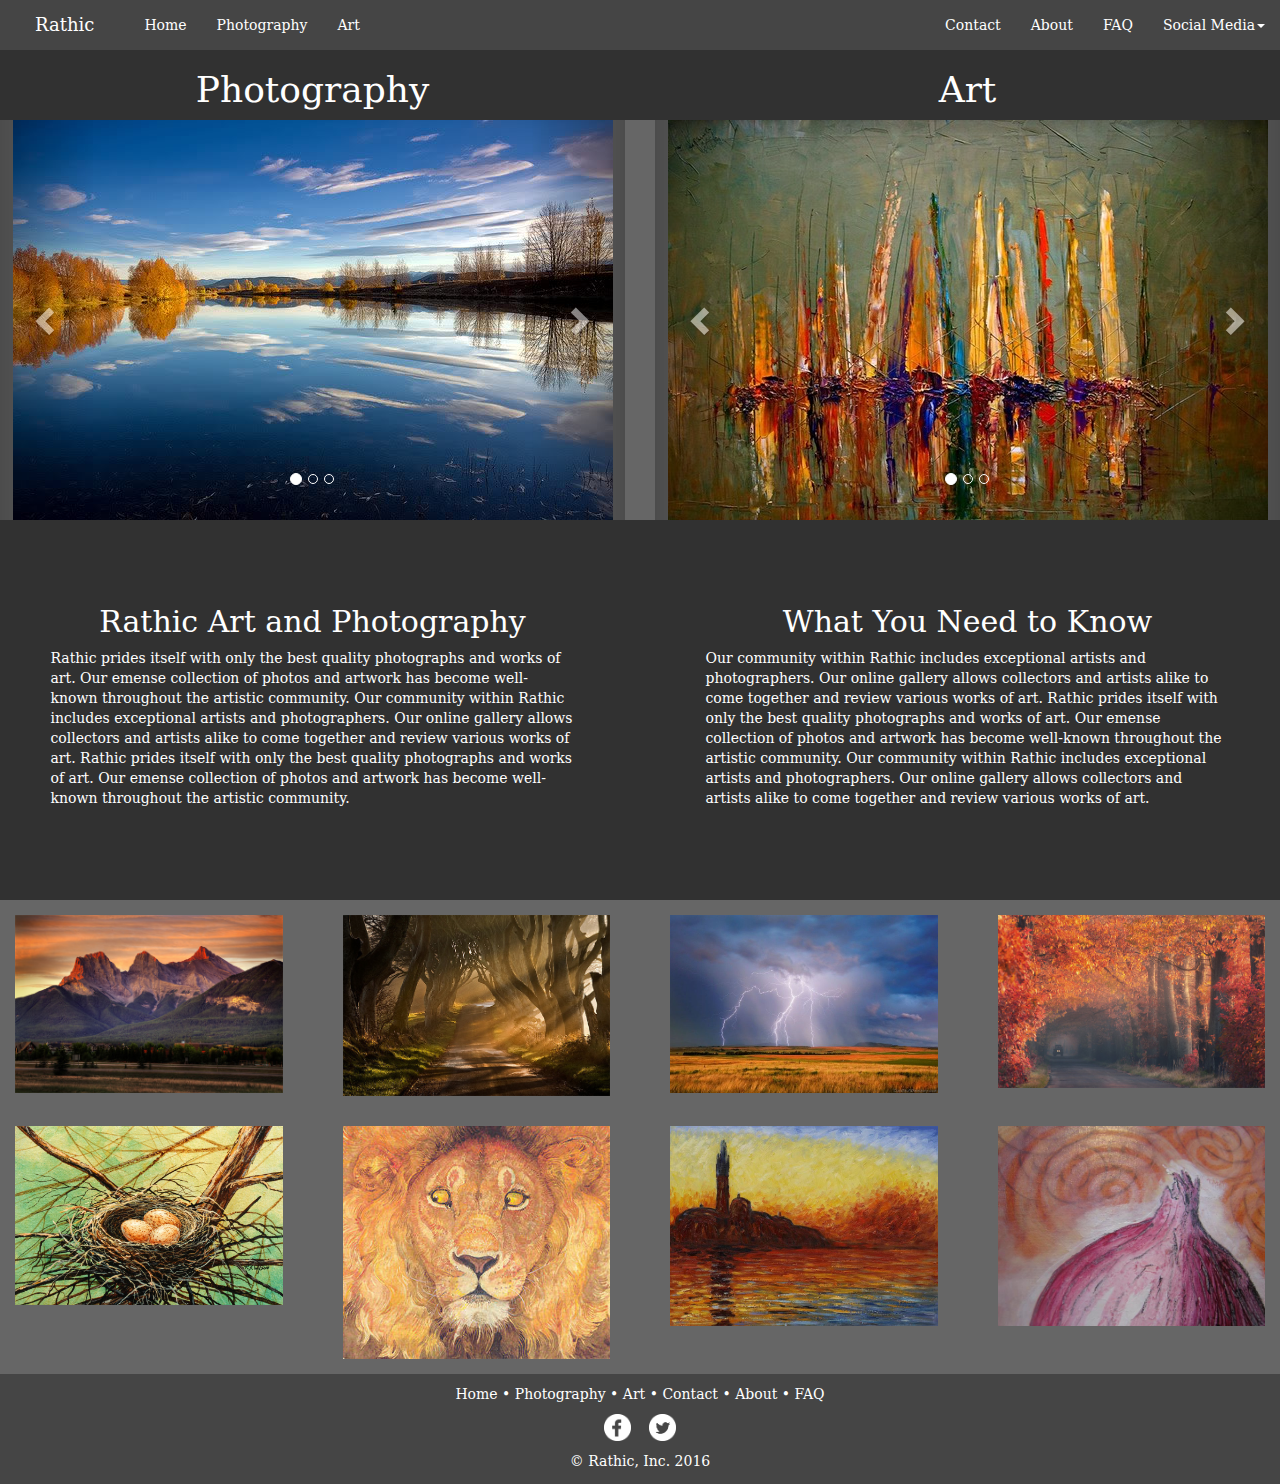
<file: index.html>
<!DOCTYPE html>
<html lang="en">
<!-- Created by Brett Saindon -->
  <head>
    <meta charset="utf-8">
	<meta http-equiv="X-UA-Compatible" content="IE=edge">
	<meta name="viewport" content="width=device-width, initial-scale=1">
    <title>Rathic Art & Photography</title>
    <link rel="icon" href="images/icon.png">
    <!-- Bootstrap -->
	<link href="css/bootstrap.css" rel="stylesheet">
	<link href="css/style.css" rel="stylesheet" type="text/css">

	<!-- HTML5 shim and Respond.js for IE8 support of HTML5 elements and media queries -->
	<!-- WARNING: Respond.js doesn't work if you view the page via file:// -->
	<!--[if lt IE 9]>
		  <script src="https://oss.maxcdn.com/html5shiv/3.7.2/html5shiv.min.js"></script>
		  <script src="https://oss.maxcdn.com/respond/1.4.2/respond.min.js"></script>
		<![endif]-->
  </head>
  <body>
  
  <div class="container-fluid">
    <nav>
      <div class="container-fluid">
        <!-- Brand and toggle get grouped for better mobile display -->
        <div class="navbar-header">
          <button type="button" class="navbar-toggle collapsed" data-toggle="collapse" data-target="#defaultNavbar1" aria-expanded="false"><span class="sr-only">Toggle navigation</span><span class="icon-bar"></span><span class="icon-bar"></span>Links<span class="icon-bar"></span></button>
          <a class="navbar-brand" href="index.html">Rathic</a></div>
        <!-- Collect the nav links, forms, and other content for toggling -->
        <div class="collapse navbar-collapse" id="defaultNavbar1">
          <ul class="nav navbar-nav">
            <li><a href="index.html">Home<span class="sr-only">(current)</span></a></li>
            <li><a href="photography.html">Photography</a></li>
            <li><a href="art.html">Art</a></li>
            
              </ul>
          
          
          <ul class="nav navbar-nav navbar-right">
            <li><a href="contact.html">Contact</a></li>
                        <li><a href="about.html">About</a></li>
                        <li><a href="faq.html">FAQ</a></li>
            <li class="dropdown"><a href="#" class="dropdown-toggle" data-toggle="dropdown" role="button" aria-haspopup="true" aria-expanded="false">Social Media<span class="caret"></span></a>
              <ul class="dropdown-menu">
                <li><a href="https://www.facebook.com/" target="_blank"><img src="images/facebook.png" alt="" width="27" height="27" border="0"/></a></li>
                <li><a href="https://twitter.com/?lang=en" target="_blank"><img src="images/twitter.png" width="27" height="27" alt=""/></a></li>
              </ul>
            </li>
          </ul>
        </div>
        <!-- /.navbar-collapse -->
      </div>
      <!-- /.container-fluid -->
    </nav><!-- ENDS NAVBAR -->
    
    
    
    <div class="row">
      <div class="col-xs-6 greyback hidden-sm hidden-xs"><!-- starts col 3 -->
      <h1>Photography</h1>
      </div><!-- ends col 3 -->
      <div class="col-xs-6 greyback hidden-sm hidden-xs"><!-- starts col 4 -->
      <h1>Art</h1>
      </div><!-- ends col 4 -->
    </div><!-- ends row 2 -->
    
    
    
    
    
    <div class="row"><!-- starts row 1 -->
      <div class="col-md-6"><!-- starts col 1 -->
      
        <div id="carousel1" class="carousel slide" data-ride="carousel"><!-- starts carousel -->
          <ol class="carousel-indicators">
            <li data-target="#carousel1" data-slide-to="0" class="active"></li>
            <li data-target="#carousel1" data-slide-to="1"></li>
            <li data-target="#carousel1" data-slide-to="2"></li>
          </ol>
          <div class="carousel-inner" role="listbox">
            <div class="item active"><img src="images/1.jpg" alt="First slide image" class="center-block">
              <div class="carousel-caption">
              </div>
            </div>
            <div class="item"><img src="images/2.jpeg" alt="Second slide image" class="center-block">
              <div class="carousel-caption">
              </div>
            </div>
            <div class="item"><img src="images/3.jpg" alt="Third slide image" class="center-block">
              <div class="carousel-caption">
              </div>
            </div>
          </div>
          <a class="left carousel-control" href="#carousel1" role="button" data-slide="prev"><span class="glyphicon glyphicon-chevron-left" aria-hidden="true"></span><span class="sr-only">Previous</span></a><a class="right carousel-control" href="#carousel1" role="button" data-slide="next"><span class="glyphicon glyphicon-chevron-right" aria-hidden="true"></span><span class="sr-only">Next</span></a></div><!-- ends carousel -->
          
      </div><!-- ends first col -->
      <div class="col-md-6">
      
        <div id="carousel2" class="carousel slide" data-ride="carousel"><!-- starts 2nd carousel -->
          <ol class="carousel-indicators">
            <li data-target="#carousel2" data-slide-to="0" class="active"></li>
            <li data-target="#carousel2" data-slide-to="1"></li>
            <li data-target="#carousel2" data-slide-to="2"></li>
          </ol>
          <div class="carousel-inner" role="listbox">
            <div class="item active"><img src="images/a1.jpg" alt="First slide image" class="center-block">
              <div class="carousel-caption">
              </div>
            </div>
            <div class="item"><img src="images/a2.jpg" alt="Second slide image" class="center-block">
              <div class="carousel-caption">
              </div>
            </div>
            <div class="item"><img src="images/a3.jpg" alt="Third slide image" class="center-block">
              <div class="carousel-caption">
              </div>
            </div>
          </div>
          <a class="left carousel-control" href="#carousel2" role="button" data-slide="prev"><span class="glyphicon glyphicon-chevron-left" aria-hidden="true"></span><span class="sr-only">Previous</span></a><a class="right carousel-control" href="#carousel2" role="button" data-slide="next"><span class="glyphicon glyphicon-chevron-right" aria-hidden="true"></span><span class="sr-only">Next</span></a></div><!-- ends 2nd carousel -->
      </div><!-- ends second col -->
    </div><!-- ends row 1 -->
    
    <div class="row">
      <div class="col-sm-6 greyback textin5"><!-- starts col 3 -->
      <h2>Rathic Art and Photography</h2>
      <p>Rathic prides itself with only the best quality photographs and works of art. Our emense collection of photos and artwork has become well-known throughout the artistic community. Our community within Rathic includes exceptional artists and photographers. Our online gallery allows collectors and artists alike to come together and review various works of art. Rathic prides itself with only the best quality photographs and works of art. Our emense collection of photos and artwork has become well-known throughout the artistic community.</p>
      </div><!-- ends col 3 -->
      <div class="col-sm-6 greyback textin5"><!-- starts col 4 -->
      <h2>What You Need to Know</h2>
      <p>Our community within Rathic includes exceptional artists and photographers. Our online gallery allows collectors and artists alike to come together and review various works of art. Rathic prides itself with only the best quality photographs and works of art. Our emense collection of photos and artwork has become well-known throughout the artistic community. Our community within Rathic includes exceptional artists and photographers. Our online gallery allows collectors and artists alike to come together and review various works of art.</p>
      </div><!-- ends col 4 -->
    </div><!-- ends row 2 -->
    
    
    <div class="row">
      <div class="col-md-3"><img src="images/photo01.jpg" width="570" height="380" alt=""/></div>
      <div class="col-md-3"><img src="images/photo02.jpg" width="605" height="409" alt=""/></div>
      <div class="col-md-3"><img src="images/photo15.jpg" width="800" height="533" alt=""/></div>
      <div class="col-md-3"><img src="images/photo04.jpg" width="605" height="392" alt=""/></div>
    </div>
    
    <div class="row">
      <div class="col-md-3"><img src="images/art08.jpg" width="900" height="602" alt=""/></div>
      <div class="col-md-3"><img src="images/art06.jpg" width="400" height="348" alt=""/></div>
      <div class="col-md-3"><img src="images/art03.jpg" width="800" height="600" alt=""/></div>
      <div class="col-md-3"><img src="images/art07.jpg" width="600" height="450" alt=""/></div>
    </div>
    
    
    
<div class="footer1">
    <p>
    <a href="index.html">Home</a> •
    <a href="photography.html">Photography</a> •
    <a href="art.html">Art</a> •
    <a href="contact.html">Contact</a> •
    <a href="about.html">About</a> •
    <a href="faq.html">FAQ</a>
    </p><p>
    <a href="https://www.facebook.com/" target="_blank"><img src="images/facebook.png" alt="" width="27" height="27" border="0"/></a>&#160 &#160
    <a href="https://twitter.com/?lang=en" target="_blank"><img src="images/twitter.png" width="27" height="27" alt=""/></a>
    </p><p>
    © Rathic, Inc. 2016</p>
    </div><!-- ends footer -->
    
    
  </div><!-- ENDS CONTAINER-FLUID -->
  <!-- jQuery (necessary for Bootstrap's JavaScript plugins) --> 
	<script src="js/jquery-1.11.3.min.js"></script>

	<!-- Include all compiled plugins (below), or include individual files as needed --> 
	<script src="js/bootstrap.js"></script>
  </body>
</html>
</file>
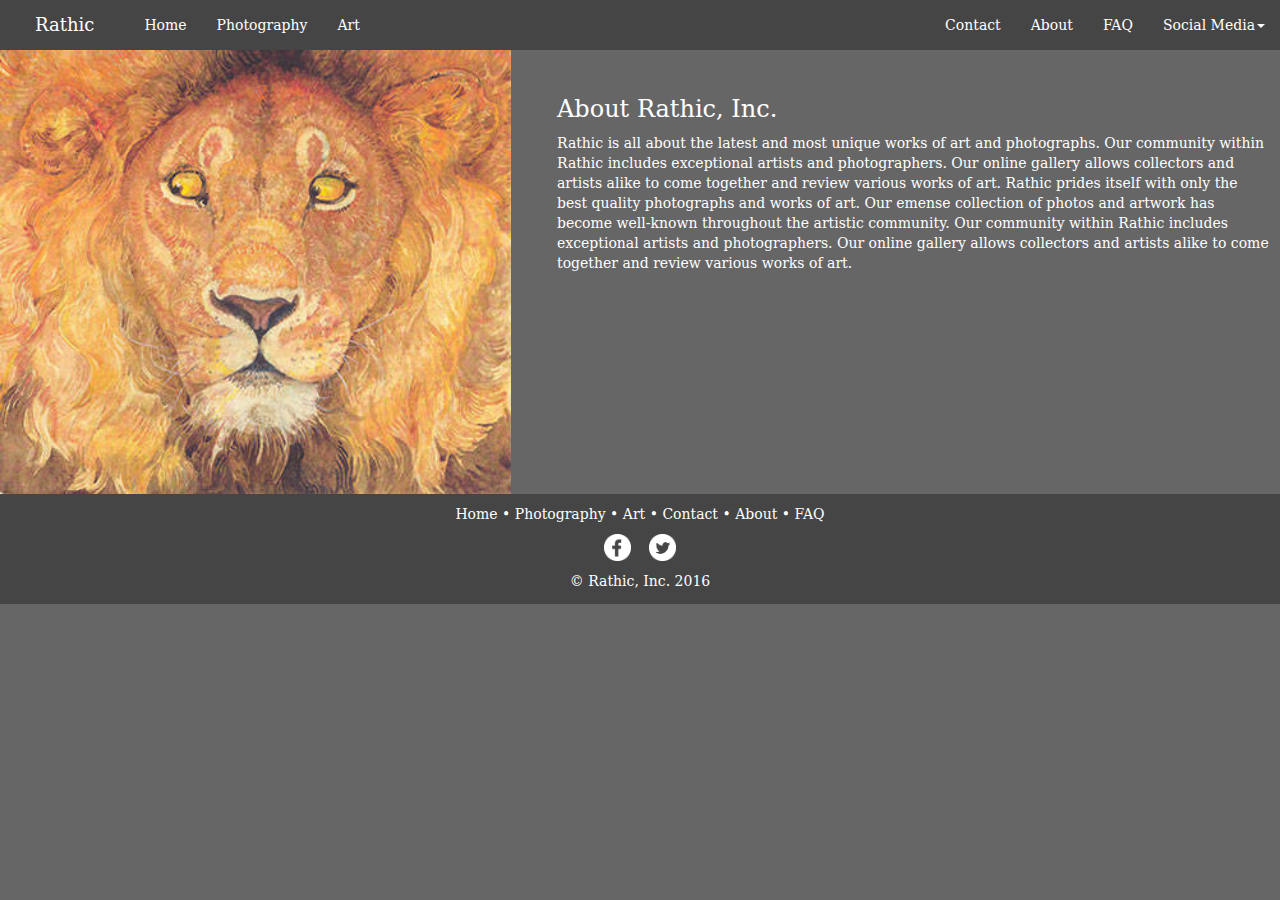
<file: about.html>
<!DOCTYPE html>
<html lang="en">
<!-- Created by Brett Saindon -->
  <head>
    <meta charset="utf-8">
	<meta http-equiv="X-UA-Compatible" content="IE=edge">
	<meta name="viewport" content="width=device-width, initial-scale=1">
    <title>Rathic - About</title>
    <link rel="icon" href="images/icon.png">
    <!-- Bootstrap -->
	<link href="css/bootstrap.css" rel="stylesheet">
	<link href="css/style.css" rel="stylesheet" type="text/css">

	<!-- HTML5 shim and Respond.js for IE8 support of HTML5 elements and media queries -->
	<!-- WARNING: Respond.js doesn't work if you view the page via file:// -->
	<!--[if lt IE 9]>
		  <script src="https://oss.maxcdn.com/html5shiv/3.7.2/html5shiv.min.js"></script>
		  <script src="https://oss.maxcdn.com/respond/1.4.2/respond.min.js"></script>
		<![endif]-->
  </head>
  <body>
  
  <div class="container-fluid">
    <nav>
      <div class="container-fluid">
        <!-- Brand and toggle get grouped for better mobile display -->
        <div class="navbar-header">
          <button type="button" class="navbar-toggle collapsed" data-toggle="collapse" data-target="#defaultNavbar1" aria-expanded="false"><span class="sr-only">Toggle navigation</span><span class="icon-bar"></span><span class="icon-bar"></span>Links<span class="icon-bar"></span></button>
          <a class="navbar-brand" href="index.html">Rathic</a></div>
        <!-- Collect the nav links, forms, and other content for toggling -->
        <div class="collapse navbar-collapse" id="defaultNavbar1">
          <ul class="nav navbar-nav">
            <li><a href="index.html">Home<span class="sr-only">(current)</span></a></li>
            <li><a href="photography.html">Photography</a></li>
            <li><a href="art.html">Art</a></li>
            
              </ul>
          
          
          <ul class="nav navbar-nav navbar-right">
            <li><a href="contact.html">Contact</a></li>
                        <li><a href="about.html">About</a></li>
                        <li><a href="faq.html">FAQ</a></li>
            <li class="dropdown"><a href="#" class="dropdown-toggle" data-toggle="dropdown" role="button" aria-haspopup="true" aria-expanded="false">Social Media<span class="caret"></span></a>
              <ul class="dropdown-menu">
                <li><a href="https://www.facebook.com/" target="_blank"><img src="images/facebook.png" alt="" width="27" height="27" border="0"/></a></li>
                <li><a href="https://twitter.com/?lang=en" target="_blank"><img src="images/twitter.png" width="27" height="27" alt=""/></a></li>
              </ul>
            </li>
          </ul>
        </div>
        <!-- /.navbar-collapse -->
      </div>
      <!-- /.container-fluid -->
    </nav><!-- ENDS NAVBAR -->
    
    
    
    <div class="row">
      <div class="col-lg-5 col-md-5 col-sm-5 col-xs-12">
      <img src="images/art06.jpg" class="txtforimg" width="400" height="348" alt=""/>
      </div>
      <div class="col-lg-7 col-md-7 col-sm-7 col-xs-12 txtfor">
      <h3>About Rathic, Inc.</h3>
      <p>Rathic is all about the latest and most unique works of art and photographs. Our community within Rathic includes exceptional artists and photographers. Our online gallery allows collectors and artists alike to come together and review various works of art. Rathic prides itself with only the best quality photographs and works of art. Our emense collection of photos and artwork has become well-known throughout the artistic community. Our community within Rathic includes exceptional artists and photographers. Our online gallery allows collectors and artists alike to come together and review various works of art.</p>
      </div>
    </div>

<!-- starts footer-->
<div class="footer1">
    <p>
    <a href="index.html">Home</a> •
    <a href="photography.html">Photography</a> •
    <a href="art.html">Art</a> •
    <a href="contact.html">Contact</a> •
    <a href="about.html">About</a> •
    <a href="faq.html">FAQ</a>
    </p><p>
    <a href="https://www.facebook.com/" target="_blank"><img src="images/facebook.png" alt="" width="27" height="27" border="0"/></a>&#160 &#160
    <a href="https://twitter.com/?lang=en" target="_blank"><img src="images/twitter.png" width="27" height="27" alt=""/></a>
    </p><p>
    © Rathic, Inc. 2016</p>
    </div><!-- ends footer -->
    
    
  </div><!-- ENDS CONTAINER-FLUID -->
  <!-- jQuery (necessary for Bootstrap's JavaScript plugins) --> 
	<script src="js/jquery-1.11.3.min.js"></script>

	<!-- Include all compiled plugins (below), or include individual files as needed --> 
	<script src="js/bootstrap.js"></script>
  </body>
</html>
</file>
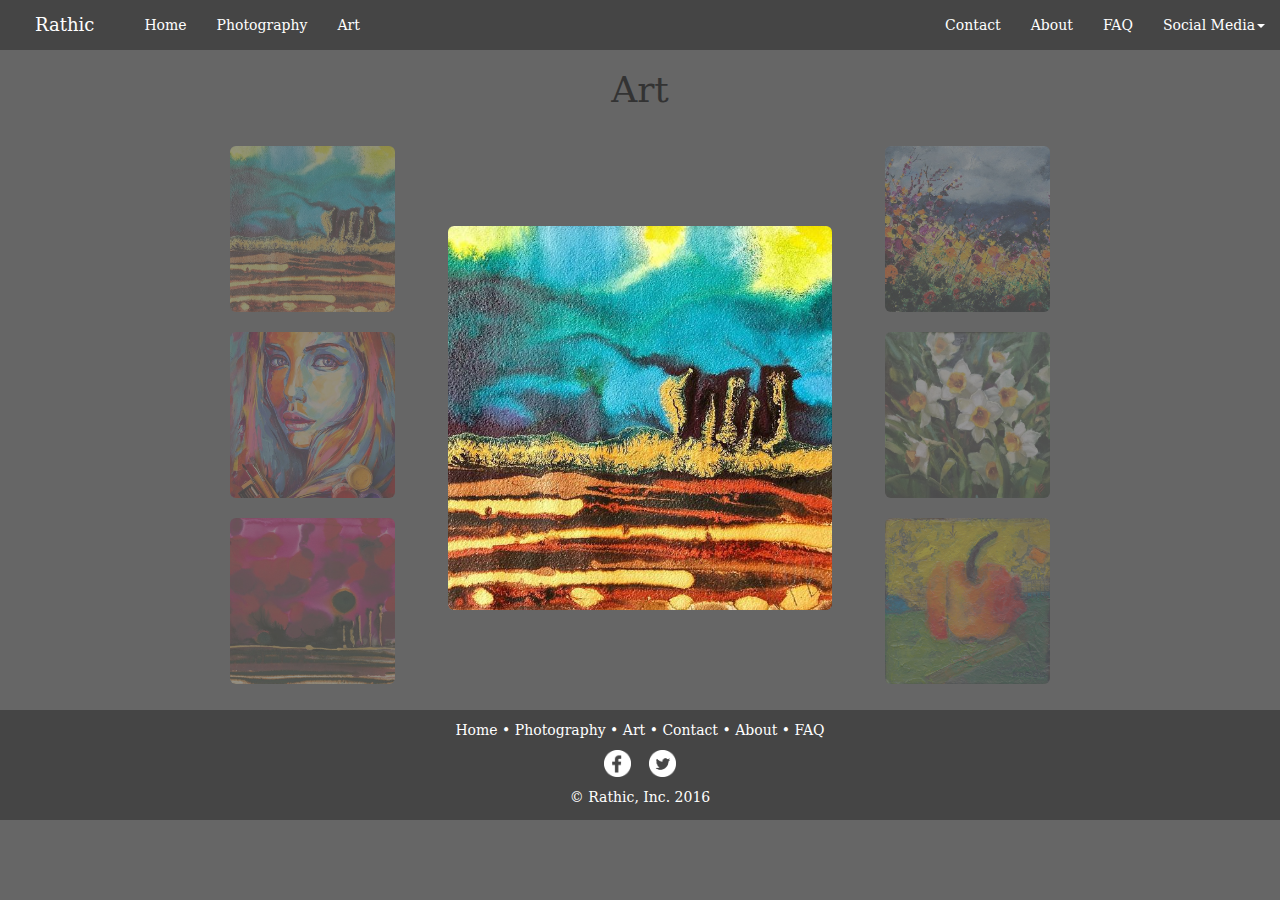
<file: art.html>
<!DOCTYPE html>
<html lang="en">
<!-- Created by Brett Saindon -->
  <head>
    <meta charset="utf-8">
	<meta http-equiv="X-UA-Compatible" content="IE=edge">
	<meta name="viewport" content="width=device-width, initial-scale=1">
    <title>Rathic - Art</title>
    <link rel="icon" href="images/icon.png">
    <!-- Bootstrap -->
	<link href="css/bootstrap.css" rel="stylesheet">
	<link href="css/style.css" rel="stylesheet" type="text/css">

	<!-- HTML5 shim and Respond.js for IE8 support of HTML5 elements and media queries -->
	<!-- WARNING: Respond.js doesn't work if you view the page via file:// -->
	<!--[if lt IE 9]>
		  <script src="https://oss.maxcdn.com/html5shiv/3.7.2/html5shiv.min.js"></script>
		  <script src="https://oss.maxcdn.com/respond/1.4.2/respond.min.js"></script>
		<![endif]-->
        <script type="text/javascript">
function MM_preloadImages() { //v3.0
  var d=document; if(d.images){ if(!d.MM_p) d.MM_p=new Array();
    var i,j=d.MM_p.length,a=MM_preloadImages.arguments; for(i=0; i<a.length; i++)
    if (a[i].indexOf("#")!=0){ d.MM_p[j]=new Image; d.MM_p[j++].src=a[i];}}
}

function MM_swapImgRestore() { //v3.0
  var i,x,a=document.MM_sr; for(i=0;a&&i<a.length&&(x=a[i])&&x.oSrc;i++) x.src=x.oSrc;
}

function MM_findObj(n, d) { //v4.01
  var p,i,x;  if(!d) d=document; if((p=n.indexOf("?"))>0&&parent.frames.length) {
    d=parent.frames[n.substring(p+1)].document; n=n.substring(0,p);}
  if(!(x=d[n])&&d.all) x=d.all[n]; for (i=0;!x&&i<d.forms.length;i++) x=d.forms[i][n];
  for(i=0;!x&&d.layers&&i<d.layers.length;i++) x=MM_findObj(n,d.layers[i].document);
  if(!x && d.getElementById) x=d.getElementById(n); return x;
}

function MM_swapImage() { //v3.0
  var i,j=0,x,a=MM_swapImage.arguments; document.MM_sr=new Array; for(i=0;i<(a.length-2);i+=3)
   if ((x=MM_findObj(a[i]))!=null){document.MM_sr[j++]=x; if(!x.oSrc) x.oSrc=x.src; x.src=a[i+2];}
}
    </script>
  </head>
  <body>
  
  <div class="container-fluid">
    <nav>
      <div class="container-fluid">
        <!-- Brand and toggle get grouped for better mobile display -->
        <div class="navbar-header">
          <button type="button" class="navbar-toggle collapsed" data-toggle="collapse" data-target="#defaultNavbar1" aria-expanded="false"><span class="sr-only">Toggle navigation</span><span class="icon-bar"></span><span class="icon-bar"></span>Links<span class="icon-bar"></span></button>
          <a class="navbar-brand" href="index.html">Rathic</a></div>
        <!-- Collect the nav links, forms, and other content for toggling -->
        <div class="collapse navbar-collapse" id="defaultNavbar1">
          <ul class="nav navbar-nav">
            <li><a href="index.html">Home<span class="sr-only">(current)</span></a></li>
            <li><a href="photography.html">Photography</a></li>
            <li><a href="art.html">Art</a></li>
            
              </ul>
          
          
          <ul class="nav navbar-nav navbar-right">
            <li><a href="contact.html">Contact</a></li>
                        <li><a href="about.html">About</a></li>
                        <li><a href="faq.html">FAQ</a></li>
            <li class="dropdown"><a href="#" class="dropdown-toggle" data-toggle="dropdown" role="button" aria-haspopup="true" aria-expanded="false">Social Media<span class="caret"></span></a>
              <ul class="dropdown-menu">
                <li><a href="https://www.facebook.com/" target="_blank"><img src="images/facebook.png" alt="" width="27" height="27" border="0"/></a></li>
                <li><a href="https://twitter.com/?lang=en" target="_blank"><img src="images/twitter.png" width="27" height="27" alt=""/></a></li>
              </ul>
            </li>
          </ul>
        </div>
        <!-- /.navbar-collapse -->
      </div>
      <!-- /.container-fluid -->
    </nav><!-- ENDS NAVBAR -->
    
    
     <div class="row" id="nature"><h1 style="text-align: center">Art</h1>
    <div class="col-lg-2 col-md-2 col-sm-2 col-xs-2 txtfor"></div>
      <div class="col-lg-2 col-md-2 col-sm-2 col-xs-2 txtfor">
      <img src="images/IMG_1002_1024.jpg" alt="" class="img-rounded img-responsive photothumb opacity" onClick="MM_swapImage('swap','','images/IMG_1002_1024.jpg',1)"><br>
      <img src="images/IMG_1001_1024.jpg" alt="" class="img-rounded img-responsive photothumb opacity" onClick="MM_swapImage('swap','','images/IMG_1001_1024.jpg',1)"><br>
      <img src="images/IMG_1004_1024.jpg" alt="" class="img-rounded img-responsive photothumb opacity" onClick="MM_swapImage('swap','','images/IMG_1004_1024.jpg',1)">
       </div>
    
      <div class="col-lg-4 col-md-4 col-sm-4 col-xs-4 txtfor"><br><br><br><br>
      <img src="images/IMG_1002_1024.jpg" class="img-responsive img-rounded" alt="" id="swap"> </div>
      
      <div class="col-lg-2 col-md-2 col-sm-2 col-xs-2 txtfor">
            <img src="images/IMG_1005_1024.jpg" alt="" class="img-rounded img-responsive photothumb opacity" onClick="MM_swapImage('swap','','images/IMG_1005_1024.jpg',1)"><br>
      <img src="images/IMG_1006_1024.jpg" alt="" class="img-rounded img-responsive photothumb opacity" onClick="MM_swapImage('swap','','images/IMG_1006_1024.jpg',1)"><br>
      <img src="images/IMG_1007_1024.jpg" alt="" class="img-rounded img-responsive photothumb opacity" onClick="MM_swapImage('swap','','images/IMG_1007_1024.jpg',1)">
      </div>
      
      <div class="col-lg-2 col-md-2 col-sm-2 col-xs-2 txtfor"></div>
      
    </div>

    
    
    <!-- footer starts here -->
<div class="footer1">
    <p>
    <a href="index.html">Home</a> •
    <a href="photography.html">Photography</a> •
    <a href="art.html">Art</a> •
    <a href="contact.html">Contact</a> •
    <a href="about.html">About</a> •
    <a href="faq.html">FAQ</a>
    </p><p>
    <a href="https://www.facebook.com/" target="_blank"><img src="images/facebook.png" alt="" width="27" height="27" border="0"/></a>&#160 &#160
    <a href="https://twitter.com/?lang=en" target="_blank"><img src="images/twitter.png" width="27" height="27" alt=""/></a>
    </p><p>
    © Rathic, Inc. 2016</p>
    </div><!-- ends footer -->
    
    
  </div><!-- ENDS CONTAINER-FLUID -->
  <!-- jQuery (necessary for Bootstrap's JavaScript plugins) --> 
	<script src="js/jquery-1.11.3.min.js"></script>

	<!-- Include all compiled plugins (below), or include individual files as needed --> 
	<script src="js/bootstrap.js"></script>
  </body>
</html>
</file>
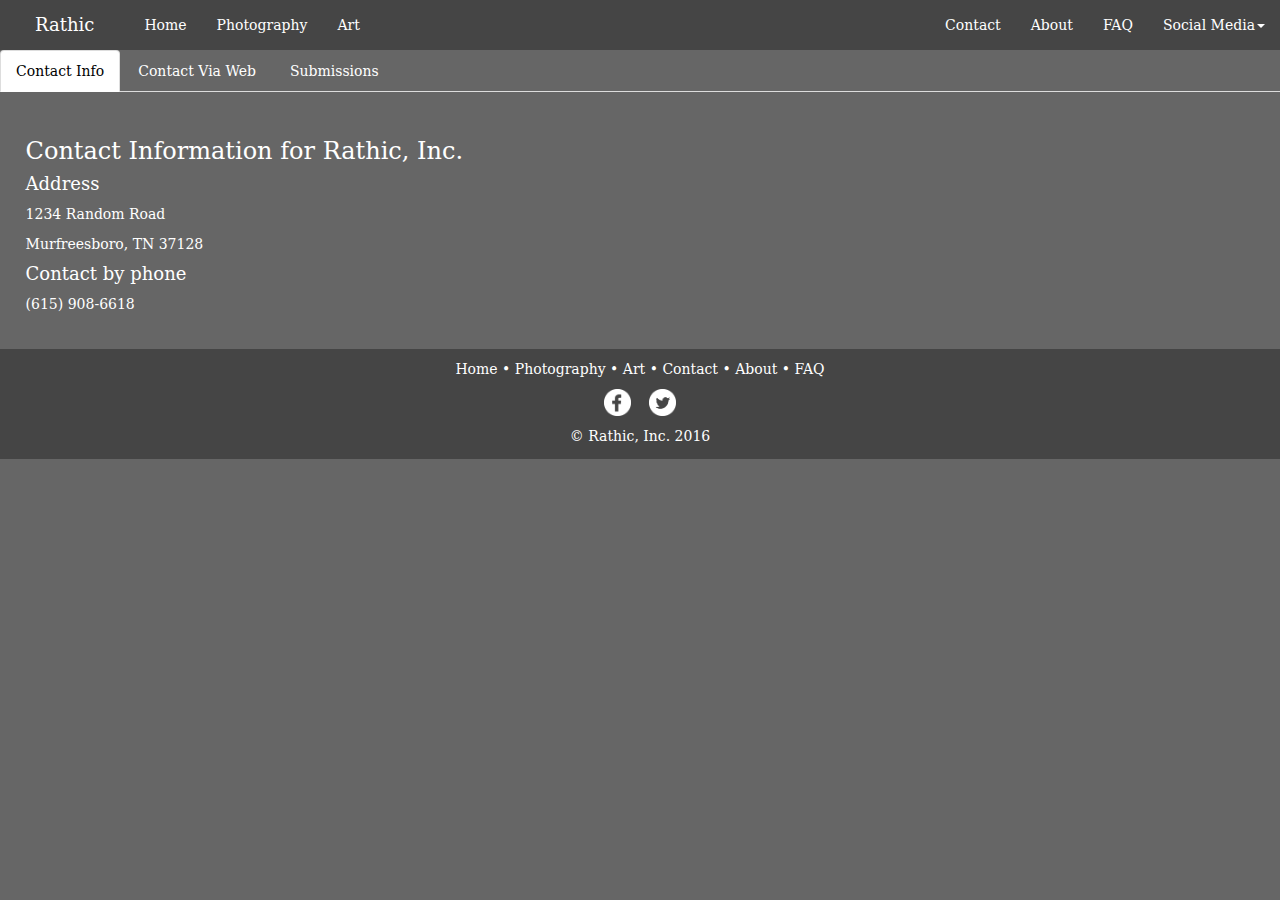
<file: contact.html>
<!DOCTYPE html>
<html lang="en">
<!-- Created by Brett Saindon -->
  <head>
    <meta charset="utf-8">
	<meta http-equiv="X-UA-Compatible" content="IE=edge">
	<meta name="viewport" content="width=device-width, initial-scale=1">
    <title>Rathic - Contact</title>
    <link rel="icon" href="images/icon.png">
    <!-- Bootstrap -->
	<link href="css/bootstrap.css" rel="stylesheet">
	<link href="css/style.css" rel="stylesheet" type="text/css">

	<!-- HTML5 shim and Respond.js for IE8 support of HTML5 elements and media queries -->
	<!-- WARNING: Respond.js doesn't work if you view the page via file:// -->
	<!--[if lt IE 9]>
		  <script src="https://oss.maxcdn.com/html5shiv/3.7.2/html5shiv.min.js"></script>
		  <script src="https://oss.maxcdn.com/respond/1.4.2/respond.min.js"></script>
		<![endif]-->
  </head>
  <body>
  
  <div class="container-fluid">
    <nav>
      <div class="container-fluid">
        <!-- Brand and toggle get grouped for better mobile display -->
        <div class="navbar-header">
          <button type="button" class="navbar-toggle collapsed" data-toggle="collapse" data-target="#defaultNavbar1" aria-expanded="false"><span class="sr-only">Toggle navigation</span><span class="icon-bar"></span><span class="icon-bar"></span>Links<span class="icon-bar"></span></button>
          <a class="navbar-brand" href="index.html">Rathic</a></div>
        <!-- Collect the nav links, forms, and other content for toggling -->
        <div class="collapse navbar-collapse" id="defaultNavbar1">
          <ul class="nav navbar-nav">
            <li><a href="index.html">Home<span class="sr-only">(current)</span></a></li>
            <li><a href="photography.html">Photography</a></li>
            <li><a href="art.html">Art</a></li>
            
              </ul>
          
          
          <ul class="nav navbar-nav navbar-right">
            <li><a href="contact.html">Contact</a></li>
                        <li><a href="about.html">About</a></li>
                        <li><a href="faq.html">FAQ</a></li>
            <li class="dropdown"><a href="#" class="dropdown-toggle" data-toggle="dropdown" role="button" aria-haspopup="true" aria-expanded="false">Social Media<span class="caret"></span></a>
              <ul class="dropdown-menu">
                <li><a href="https://www.facebook.com/" target="_blank"><img src="images/facebook.png" alt="" width="27" height="27" border="0"/></a></li>
                <li><a href="https://twitter.com/?lang=en" target="_blank"><img src="images/twitter.png" width="27" height="27" alt=""/></a></li>
              </ul>
            </li>
          </ul>
        </div>
        <!-- /.navbar-collapse -->
      </div>
      <!-- /.container-fluid -->
    </nav><!-- ENDS NAVBAR -->
    
    
    
    
        <ul class="nav nav-tabs">
  <li class="active"><a data-toggle="tab" href="#home">Contact Info</a></li>
  <li><a data-toggle="tab" href="#menu1">Contact Via Web</a></li>

<li><a data-toggle="tab" href="#menu2">Submissions</a></li>
</ul>


<div class="tab-content">
  <div id="home" class="tab-pane fade in active">
  <div class="txtfor">
    <h3>Contact Information for Rathic, Inc.</h3>
<h4>Address</h4>
<p>1234 Random Road</p>
<p>Murfreesboro, TN 37128</p>
<h4>Contact by phone</h4>
 <p>(615) 908-6618</p>
 </div>
  </div>
  <div id="menu1" class="tab-pane fade">
    <div class="txtfor">
    <h3>Contact us via our online form</h3>	

<p>If you would rather contact us using our online form, pelase do so below.</p> 

<p>Here at Rathic, we appreciate any and all feedback.</p>

<p>Simply click on the Contact Us button below to submit a contact form.</p>

<!-- Trigger the modal with a button -->
<button type="button" class="btn btn-success blkback" data-toggle="modal" data-target="#DiscoveryForm">Contact Us</button>

<!-- Modal -->
<div id="DiscoveryForm" class="modal fade" role="dialog">
  <div class="modal-dialog">

    <!-- Modal content-->
    <div class="modal-content">
      <div class="modal-header">
        <button type="button" class="close" data-dismiss="modal">&times;</button>
        <h4 class="modal-title txtfor1">Contact us below:</h4>
      </div>
      <div class="modal-body circletosquare">
        <p class="txtfor1">Please give us more details about your request</p>

			<form action="http://www.dashtivity.com/form/hw04.php" method="post" id="form1" title="form1" name="form1">
  <div class="form-group">
    <input type="text" class="form-control" name="name" id="name" placeholder="Enter Name">
  </div>
  <div class="form-group">
    <input type="email" name="email" class="form-control" id="email" placeholder="Enter Email Address">
  </div>
  <div class="form-group">
  <input type="date" class="form-control" name="date" id="date">
  </div>
  <div class="form-group">
    <select class="form-control" id="select" size="1" name="select">
      <option>Select a reason for contacting us:</option>
      <option>Interested in a photograph</option>
      <option>Interested in a work of art</option>
      <option>General question</option>
      <option>Other (please specify below)</option>
    </select>
  </div>
  <div class="form-group">
    <textarea class="form-control" id="comments" name="comments" rows="15" cols="55" placeholder="Please give us more details about your request"></textarea>
  </div>

  
  <button type="submit" id="sumbit" form="form1" class="btn btn-primary greenback">Submit</button>
</form>




      </div><!-- ends body of modal -->
      <div class="modal-footer">
        <button type="button" class="btn btn-default" data-dismiss="modal">Close</button>
      </div>
    </div>
    
    

  </div>
</div>



    
  </div>
  
  
  
</div>
      <!-- --------- -->
      <div id="menu2" class="tab-pane fade">
    <div class="txtfor">
     <h3>Sumbmissions Information</h3>
<p>Please send submissions to the following email address:<p>
<h4>submissions@rathic.org</h4>
<p>Submissions will be reviewed and the owner will be notified if their submission will be displayed on the website<p>
    </div>
    </div>
      <!-- --------- -->
    </div>
    
    
    
    
    
    
    
    

    
    
   <!-- starts footer--> 
<div class="footer1">
    <p>
    <a href="index.html">Home</a> •
    <a href="photography.html">Photography</a> •
    <a href="art.html">Art</a> •
    <a href="contact.html">Contact</a> •
    <a href="about.html">About</a> •
    <a href="faq.html">FAQ</a>
    </p><p>
    <a href="https://www.facebook.com/" target="_blank"><img src="images/facebook.png" alt="" width="27" height="27" border="0"/></a>&#160 &#160
    <a href="https://twitter.com/?lang=en" target="_blank"><img src="images/twitter.png" width="27" height="27" alt=""/></a>
    </p><p>
    © Rathic, Inc. 2016</p>
    </div><!-- ends footer -->
    
    
  </div><!-- ENDS CONTAINER-FLUID -->
  <!-- jQuery (necessary for Bootstrap's JavaScript plugins) --> 
	<script src="js/jquery-1.11.3.min.js"></script>

	<!-- Include all compiled plugins (below), or include individual files as needed --> 
	<script src="js/bootstrap.js"></script>
  </body>
</html>
</file>
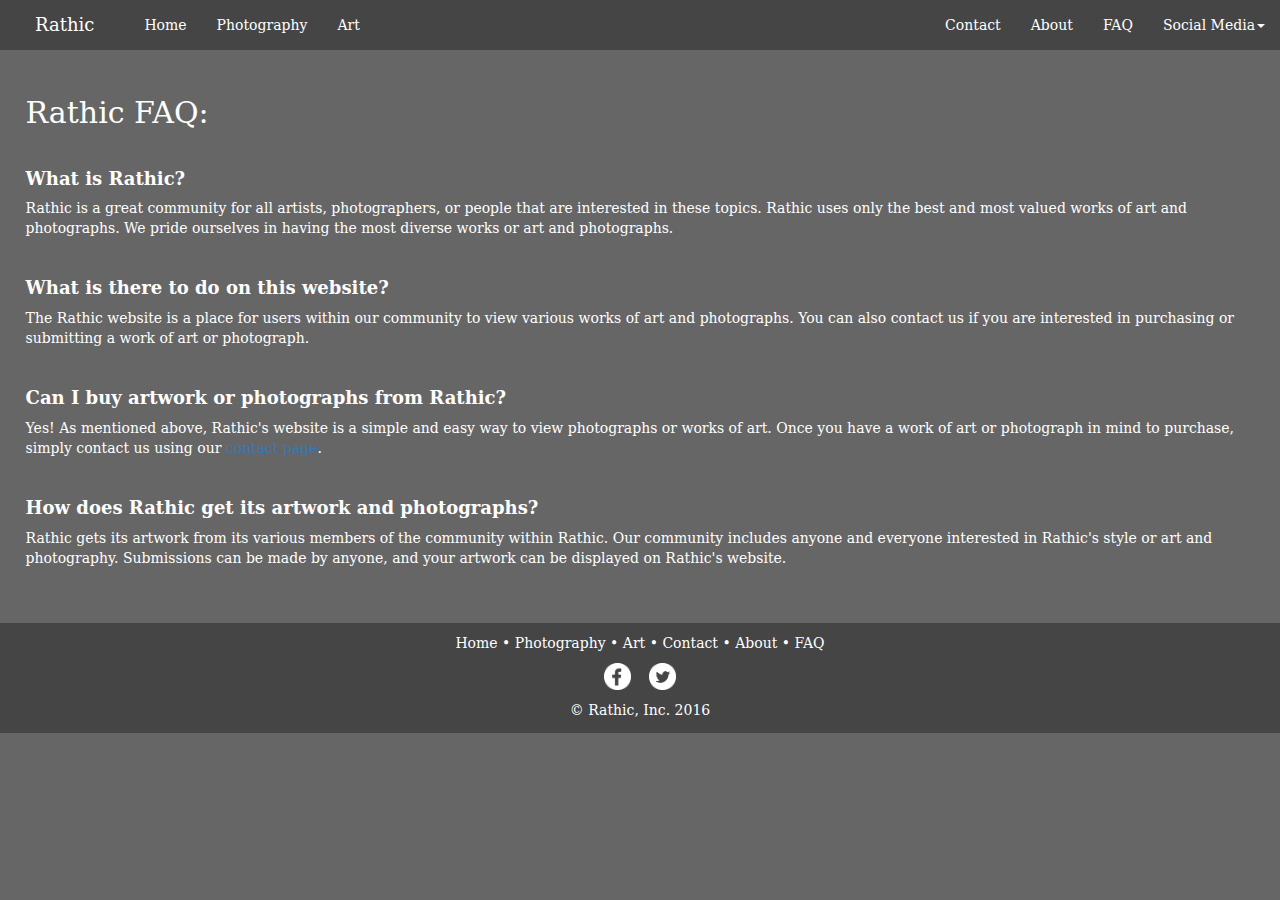
<file: faq.html>
<!DOCTYPE html>
<html lang="en">
<!-- Created by Brett Saindon -->
  <head>
    <meta charset="utf-8">
	<meta http-equiv="X-UA-Compatible" content="IE=edge">
	<meta name="viewport" content="width=device-width, initial-scale=1">
    <title>Rathic - FAQ</title>
    <link rel="icon" href="images/icon.png">
    <!-- Bootstrap -->
	<link href="css/bootstrap.css" rel="stylesheet">
	<link href="css/style.css" rel="stylesheet" type="text/css">

	<!-- HTML5 shim and Respond.js for IE8 support of HTML5 elements and media queries -->
	<!-- WARNING: Respond.js doesn't work if you view the page via file:// -->
	<!--[if lt IE 9]>
		  <script src="https://oss.maxcdn.com/html5shiv/3.7.2/html5shiv.min.js"></script>
		  <script src="https://oss.maxcdn.com/respond/1.4.2/respond.min.js"></script>
		<![endif]-->
  </head>
  <body>
  
  <div class="container-fluid">
    <nav>
      <div class="container-fluid">
        <!-- Brand and toggle get grouped for better mobile display -->
        <div class="navbar-header">
          <button type="button" class="navbar-toggle collapsed" data-toggle="collapse" data-target="#defaultNavbar1" aria-expanded="false"><span class="sr-only">Toggle navigation</span><span class="icon-bar"></span><span class="icon-bar"></span>Links<span class="icon-bar"></span></button>
          <a class="navbar-brand" href="index.html">Rathic</a></div>
        <!-- Collect the nav links, forms, and other content for toggling -->
        <div class="collapse navbar-collapse" id="defaultNavbar1">
          <ul class="nav navbar-nav">
            <li><a href="index.html">Home<span class="sr-only">(current)</span></a></li>
            <li><a href="photography.html">Photography</a></li>
            <li><a href="art.html">Art</a></li>
            
              </ul>
          
          
          <ul class="nav navbar-nav navbar-right">
            <li><a href="contact.html">Contact</a></li>
                        <li><a href="about.html">About</a></li>
                        <li><a href="faq.html">FAQ</a></li>
            <li class="dropdown"><a href="#" class="dropdown-toggle" data-toggle="dropdown" role="button" aria-haspopup="true" aria-expanded="false">Social Media<span class="caret"></span></a>
              <ul class="dropdown-menu">
                <li><a href="https://www.facebook.com/" target="_blank"><img src="images/facebook.png" alt="" width="27" height="27" border="0"/></a></li>
                <li><a href="https://twitter.com/?lang=en" target="_blank"><img src="images/twitter.png" width="27" height="27" alt=""/></a></li>
              </ul>
            </li>
          </ul>
        </div>
        <!-- /.navbar-collapse -->
      </div>
      <!-- /.container-fluid -->
    </nav><!-- ENDS NAVBAR -->
    
    <div class="txtfor">
    <h2>Rathic FAQ:</h2>
    <br>
		<h4><b>What is Rathic?</b></h4>
        <p>Rathic is a great community for all artists, photographers, or people that are interested in these topics. Rathic uses only the best and most valued works of art and photographs. We pride ourselves in having the most diverse works or art and photographs.</p><br>
        <h4><b>What is there to do on this website?</b></h4>
        <p>The Rathic website is a place for users within our community to view various works of art and photographs. You can also contact us if you are interested in purchasing or submitting a work of art or photograph.</p><br>
        <h4><b>Can I buy artwork or photographs from Rathic?</b></h4>
        <p>Yes! As mentioned above, Rathic's website is a simple and easy way to view photographs or works of art. Once you have a work of art or photograph in mind to purchase, simply contact us using our <a href="contact.html">contact page</a>.</p><br>
        <h4><b>How does Rathic get its artwork and photographs?</b></h4>
        <p>Rathic gets its artwork from its various members of the community within Rathic. Our community includes anyone and everyone interested in Rathic's style or art and photography. Submissions can be made by anyone, and your artwork can be displayed on Rathic's website.</p><br>
    </div>
    
    <!-- starts footer-->
<div class="footer1">
    <p>
    <a href="index.html">Home</a> •
    <a href="photography.html">Photography</a> •
    <a href="art.html">Art</a> •
    <a href="contact.html">Contact</a> •
    <a href="about.html">About</a> •
    <a href="faq.html">FAQ</a>
    </p><p>
    <a href="https://www.facebook.com/" target="_blank"><img src="images/facebook.png" alt="" width="27" height="27" border="0"/></a>&#160 &#160
    <a href="https://twitter.com/?lang=en" target="_blank"><img src="images/twitter.png" width="27" height="27" alt=""/></a>
    </p><p>
    © Rathic, Inc. 2016</p>
    </div><!-- ends footer -->
    
    
  </div><!-- ENDS CONTAINER-FLUID -->
  <!-- jQuery (necessary for Bootstrap's JavaScript plugins) --> 
	<script src="js/jquery-1.11.3.min.js"></script>

	<!-- Include all compiled plugins (below), or include individual files as needed --> 
	<script src="js/bootstrap.js"></script>
  </body>
</html>
</file>
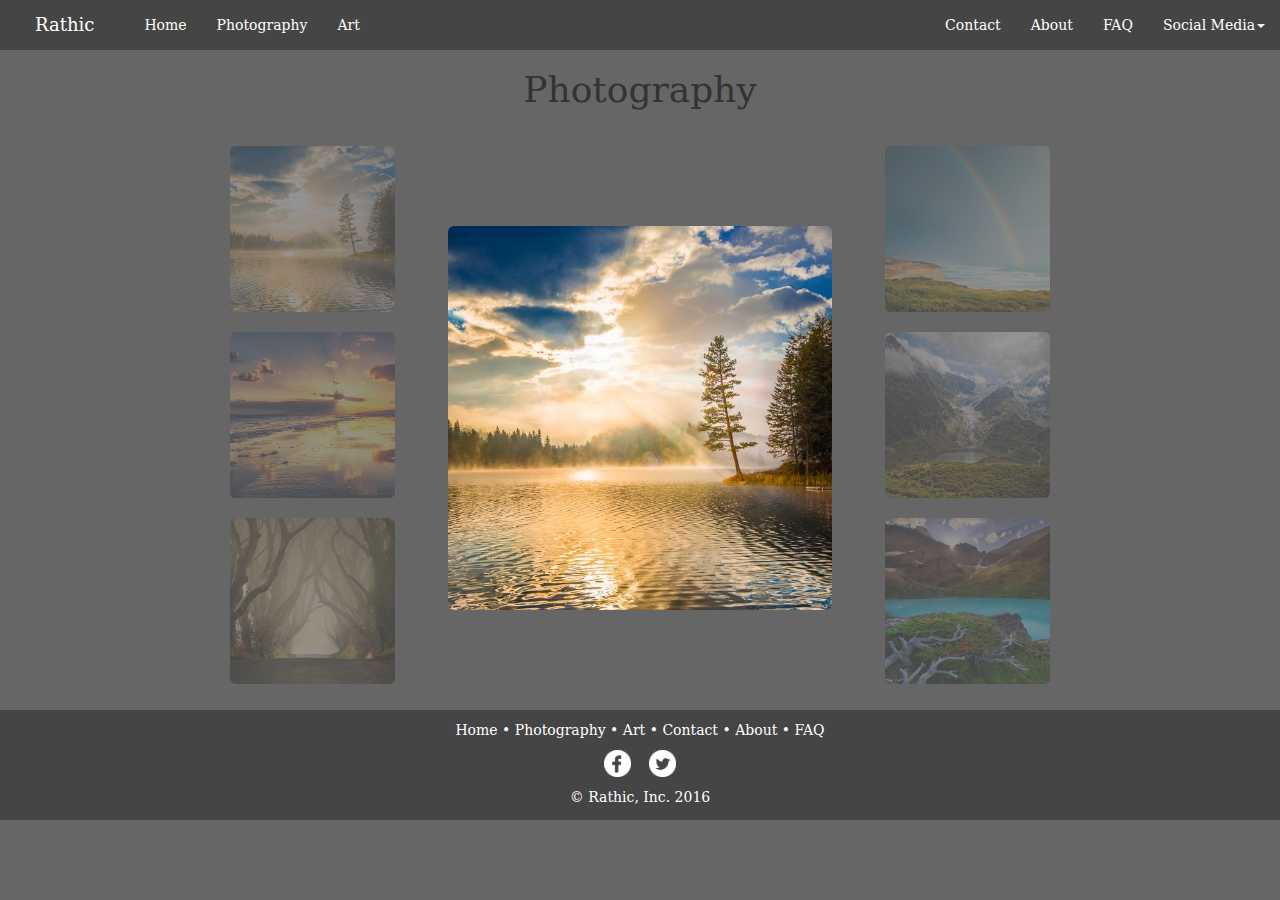
<file: photography.html>
<!DOCTYPE html>
<html lang="en">
<!-- Created by Brett Saindon -->
  <head>
    <meta charset="utf-8">
	<meta http-equiv="X-UA-Compatible" content="IE=edge">
	<meta name="viewport" content="width=device-width, initial-scale=1">
    <title>Rathic - Photography</title>
    <link rel="icon" href="images/icon.png">
    <!-- Bootstrap -->
	<link href="css/bootstrap.css" rel="stylesheet">
	<link href="css/style.css" rel="stylesheet" type="text/css">

	<!-- HTML5 shim and Respond.js for IE8 support of HTML5 elements and media queries -->
	<!-- WARNING: Respond.js doesn't work if you view the page via file:// -->
	<!--[if lt IE 9]>
		  <script src="https://oss.maxcdn.com/html5shiv/3.7.2/html5shiv.min.js"></script>
		  <script src="https://oss.maxcdn.com/respond/1.4.2/respond.min.js"></script>
		<![endif]-->
        <script type="text/javascript">
function MM_preloadImages() { //v3.0
  var d=document; if(d.images){ if(!d.MM_p) d.MM_p=new Array();
    var i,j=d.MM_p.length,a=MM_preloadImages.arguments; for(i=0; i<a.length; i++)
    if (a[i].indexOf("#")!=0){ d.MM_p[j]=new Image; d.MM_p[j++].src=a[i];}}
}

function MM_swapImgRestore() { //v3.0
  var i,x,a=document.MM_sr; for(i=0;a&&i<a.length&&(x=a[i])&&x.oSrc;i++) x.src=x.oSrc;
}

function MM_findObj(n, d) { //v4.01
  var p,i,x;  if(!d) d=document; if((p=n.indexOf("?"))>0&&parent.frames.length) {
    d=parent.frames[n.substring(p+1)].document; n=n.substring(0,p);}
  if(!(x=d[n])&&d.all) x=d.all[n]; for (i=0;!x&&i<d.forms.length;i++) x=d.forms[i][n];
  for(i=0;!x&&d.layers&&i<d.layers.length;i++) x=MM_findObj(n,d.layers[i].document);
  if(!x && d.getElementById) x=d.getElementById(n); return x;
}

function MM_swapImage() { //v3.0
  var i,j=0,x,a=MM_swapImage.arguments; document.MM_sr=new Array; for(i=0;i<(a.length-2);i+=3)
   if ((x=MM_findObj(a[i]))!=null){document.MM_sr[j++]=x; if(!x.oSrc) x.oSrc=x.src; x.src=a[i+2];}
}
    </script>
  </head>
  <body>
  
  <div class="container-fluid">
    <nav>
      <div class="container-fluid">
        <!-- Brand and toggle get grouped for better mobile display -->
        <div class="navbar-header">
          <button type="button" class="navbar-toggle collapsed" data-toggle="collapse" data-target="#defaultNavbar1" aria-expanded="false"><span class="sr-only">Toggle navigation</span><span class="icon-bar"></span><span class="icon-bar"></span>Links<span class="icon-bar"></span></button>
          <a class="navbar-brand" href="index.html">Rathic</a></div>
        <!-- Collect the nav links, forms, and other content for toggling -->
        <div class="collapse navbar-collapse" id="defaultNavbar1">
          <ul class="nav navbar-nav">
            <li><a href="index.html">Home<span class="sr-only">(current)</span></a></li>
            <li><a href="photography.html">Photography</a></li>
            <li><a href="art.html">Art</a></li>
            
              </ul>
          
          
          <ul class="nav navbar-nav navbar-right">
            <li><a href="contact.html">Contact</a></li>
                        <li><a href="about.html">About</a></li>
                        <li><a href="faq.html">FAQ</a></li>
            <li class="dropdown"><a href="#" class="dropdown-toggle" data-toggle="dropdown" role="button" aria-haspopup="true" aria-expanded="false">Social Media<span class="caret"></span></a>
              <ul class="dropdown-menu">
                <li><a href="https://www.facebook.com/" target="_blank"><img src="images/facebook.png" alt="" width="27" height="27" border="0"/></a></li>
                <li><a href="https://twitter.com/?lang=en" target="_blank"><img src="images/twitter.png" width="27" height="27" alt=""/></a></li>
              </ul>
            </li>
          </ul>
        </div>
        <!-- /.navbar-collapse -->
      </div>
      <!-- /.container-fluid -->
    </nav><!-- ENDS NAVBAR -->
    
    
    

       <div class="row" id="nature"><h1 style="text-align: center">Photography</h1>
    <div class="col-lg-2 col-md-2 col-sm-2 col-xs-2 txtfor"></div>
      <div class="col-lg-2 col-md-2 col-sm-2 col-xs-2 txtfor">
      <img src="images/IMG_0001_1024.jpg" alt="" class="img-rounded img-responsive photothumb opacity" onClick="MM_swapImage('swap','','images/IMG_0001_1024.jpg',1)"><br>
      <img src="images/IMG_0002_1024.jpg" alt="" class="img-rounded img-responsive photothumb opacity" onClick="MM_swapImage('swap','','images/IMG_0002_1024.jpg',1)"><br>
      <img src="images/IMG_0004_1024.jpg" alt="" class="img-rounded img-responsive photothumb opacity" onClick="MM_swapImage('swap','','images/IMG_0004_1024.jpg',1)">
       </div>
    
      <div class="col-lg-4 col-md-4 col-sm-4 col-xs-4 txtfor"><br><br><br><br>
      <img src="images/IMG_0001_1024.jpg" class="img-responsive img-rounded" alt="" id="swap"> </div>
      
      <div class="col-lg-2 col-md-2 col-sm-2 col-xs-2 txtfor">
            <img src="images/IMG_0005_1024.jpg" alt="" class="img-rounded img-responsive photothumb opacity" onClick="MM_swapImage('swap','','images/IMG_0005_1024.jpg',1)"><br>
      <img src="images/IMG_0006_1024.jpg" alt="" class="img-rounded img-responsive photothumb opacity" onClick="MM_swapImage('swap','','images/IMG_0006_1024.jpg',1)"><br>
      <img src="images/IMG_0007_1024.jpg" alt="" class="img-rounded img-responsive photothumb opacity" onClick="MM_swapImage('swap','','images/IMG_0007_1024.jpg',1)">
      </div>
      
      <div class="col-lg-2 col-md-2 col-sm-2 col-xs-2 txtfor"></div>
      
    </div>
      
      
      
      
   
    
    
<!-- ends footer-->
<div class="footer1">
    <p>
    <a href="index.html">Home</a> •
    <a href="photography.html">Photography</a> •
    <a href="art.html">Art</a> •
    <a href="contact.html">Contact</a> •
    <a href="about.html">About</a> •
    <a href="faq.html">FAQ</a>
    </p><p>
    <a href="https://www.facebook.com/" target="_blank"><img src="images/facebook.png" alt="" width="27" height="27" border="0"/></a>&#160 &#160
    <a href="https://twitter.com/?lang=en" target="_blank"><img src="images/twitter.png" width="27" height="27" alt=""/></a>
    </p><p>
    © Rathic, Inc. 2016</p>
    </div><!-- ends footer -->
    
    
  </div><!-- ENDS CONTAINER-FLUID -->
  <!-- jQuery (necessary for Bootstrap's JavaScript plugins) --> 
	<script src="js/jquery-1.11.3.min.js"></script>

	<!-- Include all compiled plugins (below), or include individual files as needed --> 
	<script src="js/bootstrap.js"></script>
  </body>
</html>
</file>
<file: css/style.css>
@charset "utf-8";
nav .container-fluid #defaultNavbar1 {
	background-color: #454545;
	width: 100%;
}
nav .container-fluid .navbar-collapse {
	width: 100%;
}
nav .container-fluid .navbar-header   {
	background-color: #454545;
	padding-left: 20px;
	padding-right: 20px;
}


.container-fluid .row .col-lg-6 {
	margin-left: 15px;
	margin-right: 15px;
}

.container-fluid .navbar-header .navbar-brand {
	color: #FFFFFF;
}




.nav.navbar-nav li a {
	color: #FFFFFF;
}
.nav.navbar-nav.navbar-right .dropdown .dropdown-toggle {
	background-color: #454545;
}
.nav.navbar-nav.navbar-right .dropdown .dropdown-toggle:hover  {
	background-color: #CCCCCC;
}

.nav.navbar-nav li a:hover {
	background-color: #CCCCCC;
}


body {
	background-color: #666666;
	width: 100%;
	overflow-y: scroll;
	overflow-x: hidden;
	font-family: Constantia, "Lucida Bright", "DejaVu Serif", Georgia, serif;
}
.row p {
	color: #FFFFFF;
}

.container-fluid nav {
	width: 100%;
}
.container-fluid {
	width: 100%;
	margin-left: 0px;
	margin-right: 0px;
	padding-left: 0px;
	padding-right: 0px;
}
.greyback {
	background-color: #313131;
}
.textin5 {
	padding-top: 5%;
	padding-right: 5%;
	padding-bottom: 5%;
	padding-left: 5%;
	height: 380px;
}
.greyback h1  {
	color: #FFFFFF;
	text-align: center;
}
.greyback h2  {
	color: #FFFFFF;
	text-align: center;
}
.container-fluid .navbar-header .navbar-toggle {
	background-color: #BBBBBB;
	color: #FFFFFF;
}
.paddingbrand {
	padding-left: 40px;
}
.footer1 {
	color: #FFFFFF;
	background-color: #454545;
	height: 110px;
	width: 100%;
	text-align: center;
	padding-top: 10px;
	padding-bottom: 8px;
}
.footer1 a {
	color: #FFFFFF;
}
.footer1 p {
	color: #FFFFFF;
}
a:visited {
	color: #FFFFFF;
}
.dropdown-menu {
	background-color: #454545;
}
	
.row .col-md-3 img {
	width: 90%;
	height: auto;
	text-align: center;
	margin-left: 15px;
	margin-top: 15px;
	margin-right: 25px;
	margin-bottom: 15px;
}
.row .col-md-3 {
	height: auto;
	text-align: center;
}
.nav.nav-tabs li a:visited {
	color: #FFFFFF;
}
.nav.nav-tabs li a {
	color: #FFFFFF;
}
.nav.nav-tabs .active a {
	color: #000000;
}

.txtfor{
	color: #FFFFFF;
	padding-top: 2%;
	padding-right: 2%;
	padding-bottom: 2%;
	padding-left: 2%;
		
}

.blkback{
	background-color: #454545;
	border-color: #FFFFFF;
}

.txtfor1{
	color: #000000;
		
}

.txtforimg {
	width: 99%;
	height: auto;	
}

#menu1 .txtfor .btn.btn-success.blkback:hover {
	background-color: #BBBBBB;
	border-color: #FFFFFF;
}
#menu1 .txtfor .btn.btn-success.blkback:link {
	background-color: #BBBBBB;
	border-color: #FFFFFF;
}
#menu1 .txtfor .btn.btn-success.blkback:active {
	background-color: #BBBBBB;
	border-color: #FFFFFF;
}
#menu1 .txtfor .btn.btn-success.blkback:target {
	background-color: #BBBBBB;
	border-color: #FFFFFF;
}
#menu1 .txtfor .btn.btn-success.blkback:focus {
	background-color: #BBBBBB;
	border-color: #FFFFFF;
}
.opacity{
		-webkit-opacity: 0.3;
	opacity: 30%;
	-webkit-transition: all 0.5s ease;
	-o-transition: all 0.5s ease;
	transition: all 0.5s ease;
	}




@media screen and (min-width:768px) and (max-width:991px){
.nav.nav-tabs li a:visited {
	color: #FFFFFF;
}



	.row .col-md-3 img {
	width: 70%;
	height: auto;
	text-align: center;
	margin-left: 15px;
	margin-top: 15px;
	margin-right: 25px;
	margin-bottom: 15px;
}
.row .col-md-3 {
	height: auto;
	text-align: center;
}
	
}
</file>
